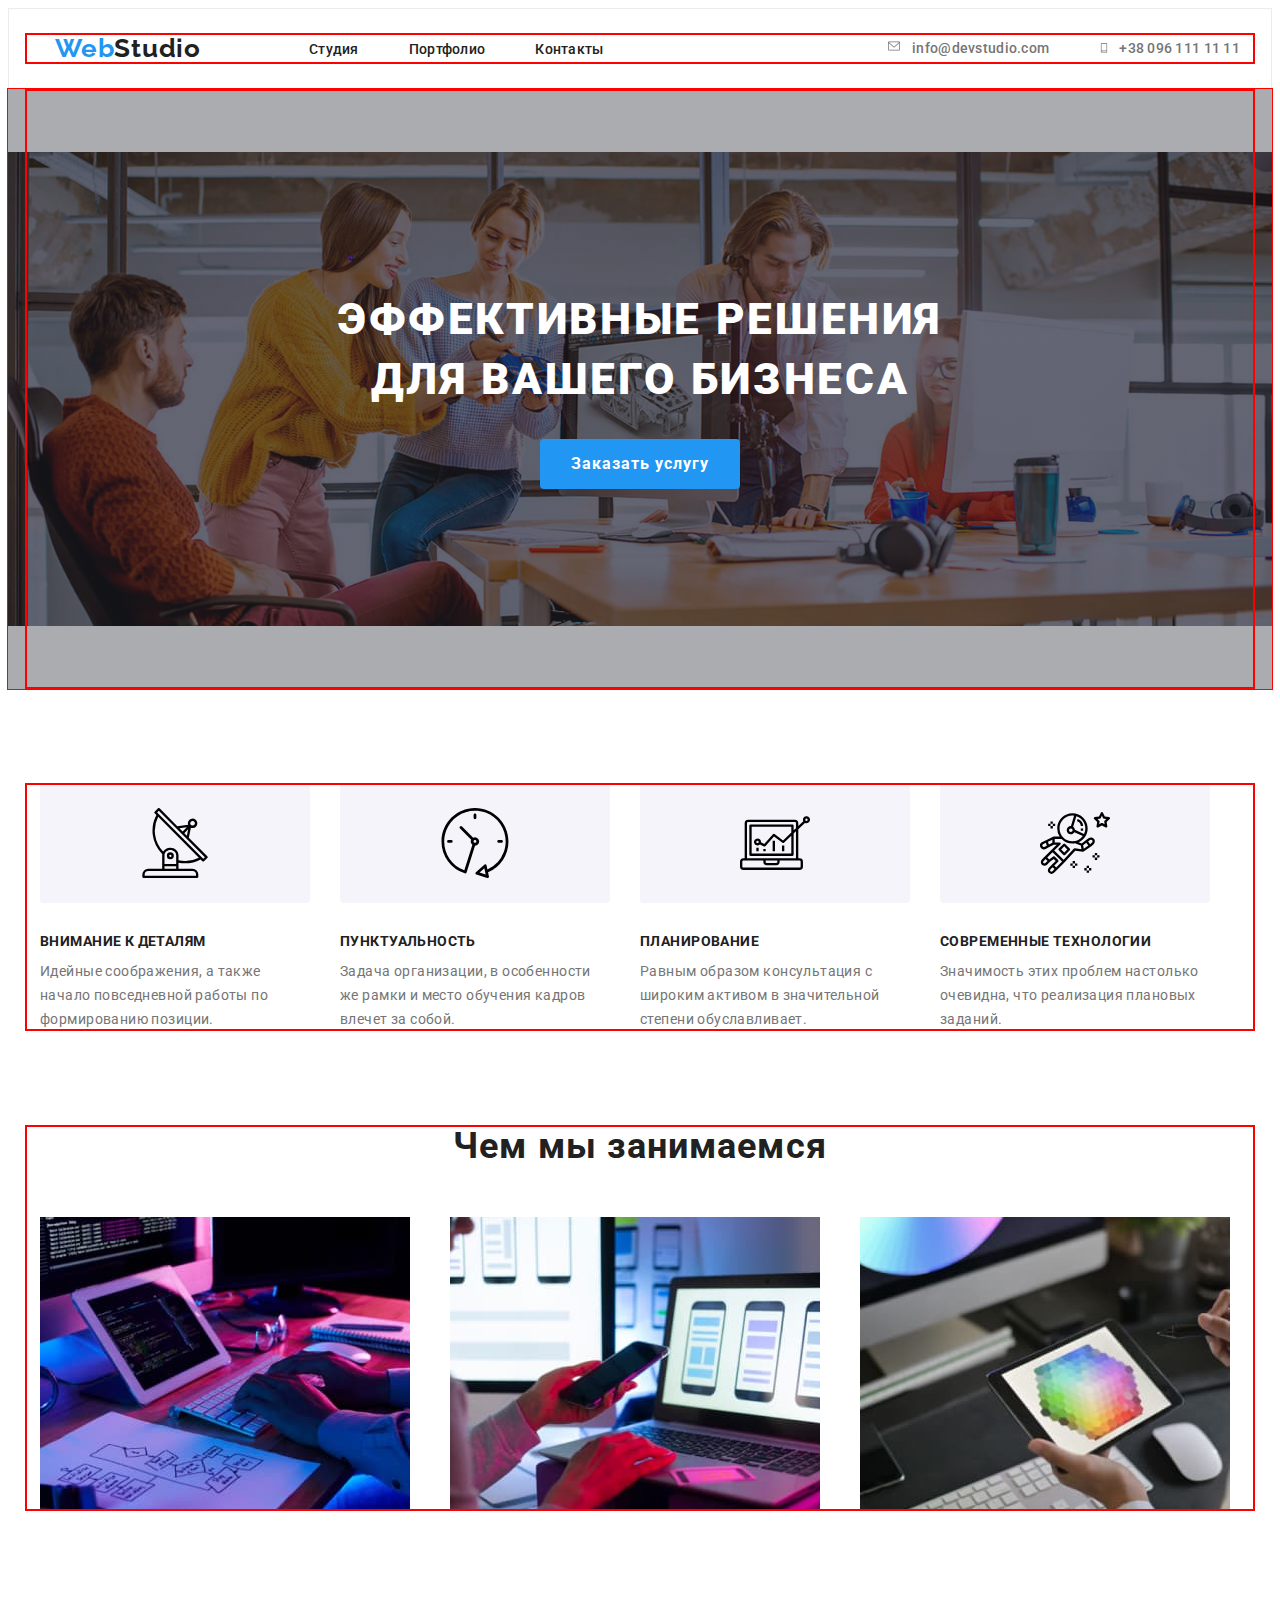
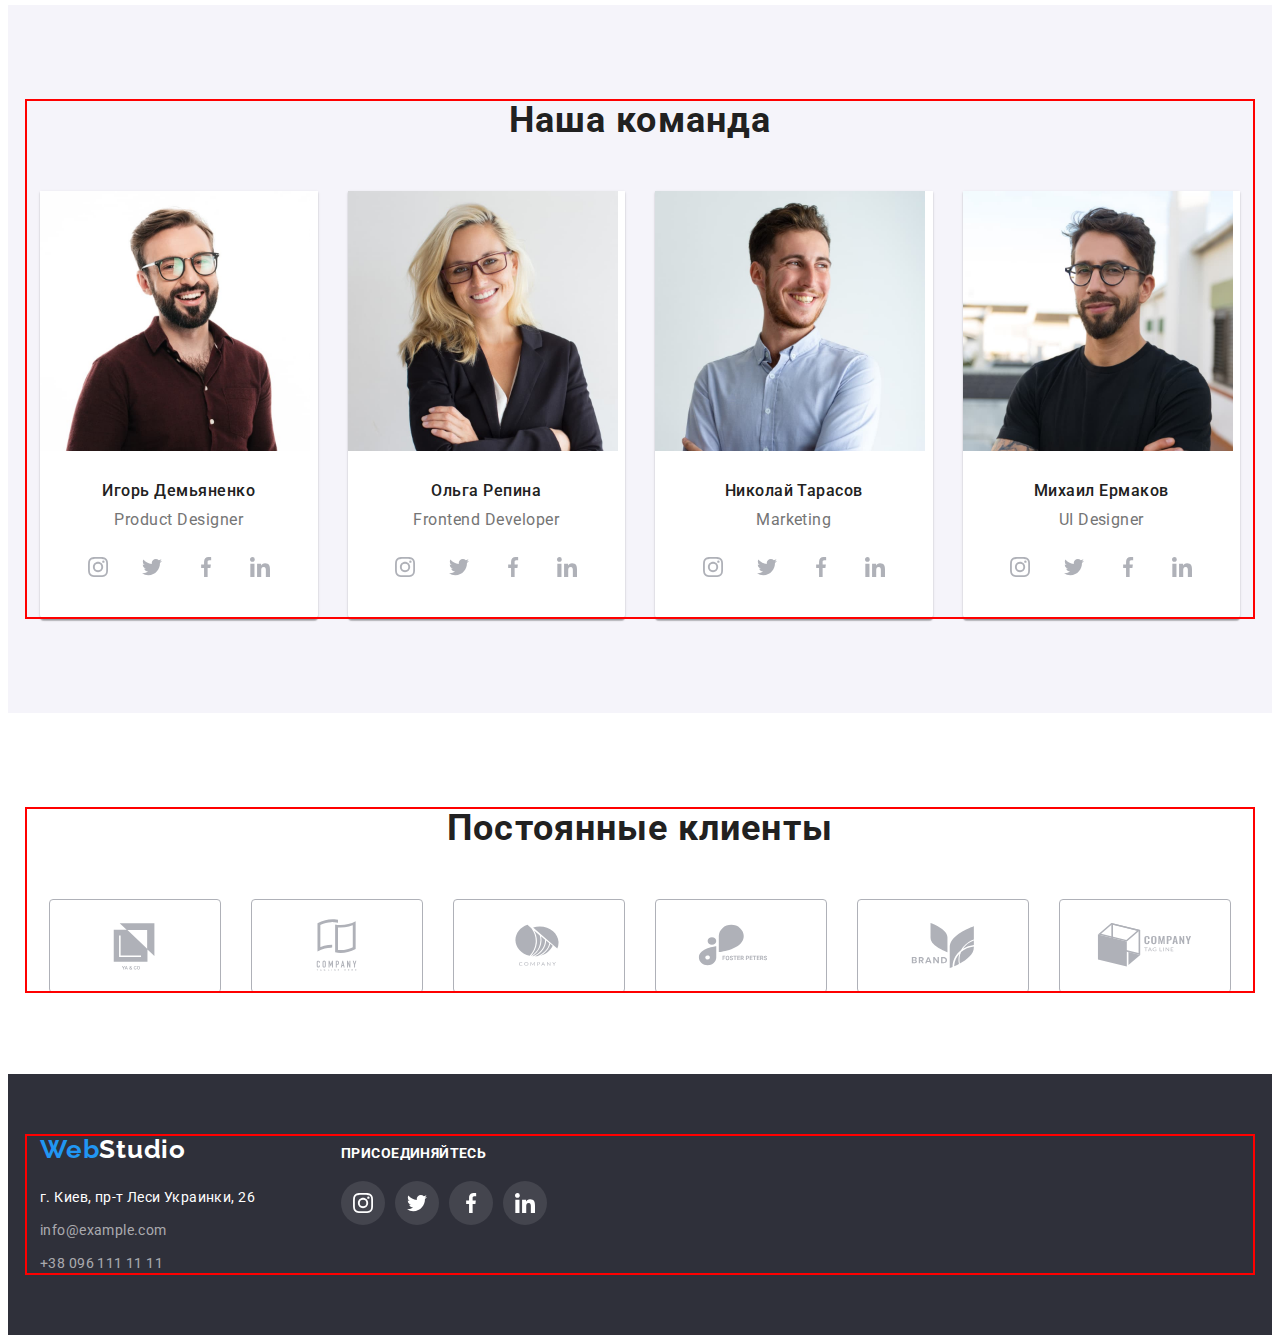
<file: index.html>
<!DOCTYPE html>
<html lang="ru">
  <head>
    <meta charset="UTF-8" />
    <meta http-equiv="X-UA-Compatible" content="IE=edge" />
    <meta name="viewport" content="width=device-width, initial-scale=1.0" />
    <title>WebStudio</title>
    <!-- Fonts start -->
    <link rel="preconnect" href="https://fonts.googleapis.com" />
    <link rel="preconnect" href="https://fonts.gstatic.com" crossorigin />
    <link
      href="https://fonts.googleapis.com/css2?family=Raleway:wght@700&family=Roboto:wght@400;500;700;900&display=swap"
      rel="stylesheet"
    />
    <!-- Fonts end -->
    <!-- Normalize start -->
    <link
      rel="stylesheet"
      href="https://cdnjs.cloudflare.com/ajax/libs/modern-normalize/1.1.0/modern-normalize.min.css"
      integrity="sha512-wpPYUAdjBVSE4KJnH1VR1HeZfpl1ub8YT/NKx4PuQ5NmX2tKuGu6U/JRp5y+Y8XG2tV+wKQpNHVUX03MfMFn9Q=="
      crossorigin="anonymous"
      referrerpolicy="no-referrer"
    />
    <!-- Normalize end -->
    <link rel="stylesheet" href="css/style.css" />
  </head>
  <body>
    <!-- header section -->
    <header class="header">
      <div class="container header-container">
        <a class="logo-link link" href="#" lang="en"><span class="logo-accent">Web</span>Studio</a>
        <nav class="header-nav">
          <ul class="header-list list">
            <li class="header-item">
              <a class="header-link link" href="./index.html">Студия</a>
            </li>
            <li class="header-item">
              <a class="header-link link" href="./portfolio.html">Портфолио</a>
            </li>
            <li class="header-item">
              <a class="header-link link" href="#contacts">Контакты</a>
            </li>
          </ul>
        </nav>
        <ul class="contacts list">
          <li>
            <a class="header-mail link" href="mailto:info@devstudio.com"
              ><svg class="contact-icon" width="16" height="12">
                <use href="./images/icons.svg#icon-mail"></use></svg
              >info@devstudio.com
            </a>
          </li>

          <li>
            <a class="header-phone link" href="tel:+380961111111">
              <svg class="contact-icon" width="10" height="16">
                <use href="./images/icons.svg#icon-phone"></use></svg
              >+38 096 111 11 11</a
            >
          </li>
        </ul>
      </div>
    </header>
    <!-- main section -->
    <main>
      <!-- hero section -->
      <section class="hero">
        <div class="container">
          <h1 class="main-title">Эффективные решения для вашего бизнеса</h1>
          <button class="hero-btn" type="button">Заказать услугу</button>
        </div>
      </section>

      <!-- about section -->
      <section class="about section">
        <div class="container">
          <ul class="about-list list">
            <li class="about-item">
              <div class="background">
                <svg class="about-icon" width="70" height="70">
                  <use href="./images/icons.svg#icon-antenna"></use>
                </svg>
              </div>
              <h3>Внимание к деталям</h3>
              <p>
                Идейные соображения, а также начало повседневной работы по формированию позиции.
              </p>
            </li>
            <li class="about-item">
              <div class="background">
                <svg class="about-icon" width="70" height="70">
                  <use href="./images/icons.svg#icon-clock"></use>
                </svg>
              </div>
              <h3>Пунктуальность</h3>
              <p>
                Задача организации, в особенности же рамки и место обучения кадров влечет за собой.
              </p>
            </li>
            <li class="about-item">
              <div class="background">
                <svg class="about-icon" width="70" height="70">
                  <use href="./images/icons.svg#icon-diagram"></use>
                </svg>
              </div>
              <h3>Планирование</h3>
              <p>
                Равным образом консультация с широким активом в значительной степени обуславливает.
              </p>
            </li>
            <li class="about-item">
              <div class="background">
                <svg class="about-icon" width="70" height="70">
                  <use href="./images/icons.svg#icon-astronaut"></use>
                </svg>
              </div>
              <h3>Современные технологии</h3>
              <p>Значимость этих проблем настолько очевидна, что реализация плановых заданий.</p>
            </li>
          </ul>
        </div>
      </section>
      <section class="about-descr section">
        <div class="container">
          <h2 class="about-description">Чем мы занимаемся</h2>
          <ul class="about-list list card-set">
            <li class="card-set-item">
              <img src="images/about/first.jpg" alt="верстка" width="370" height="294" />
            </li>
            <li class="card-set-item">
              <img src="images/about/second.jpg" alt="дизайн" width="370" height="294" />
            </li>
            <li class="card-set-item">
              <img src="images/about/third.jpg" alt="внешнее оформление" width="370" height="294" />
            </li>
          </ul>
        </div>
      </section>
      <!-- team section -->
      <section class="team section card-set">
        <div class="container">
          <h2>Наша команда</h2>
          <ul class="team-list list">
            <li class="team-item card-set-item">
              <img
                src="images/team/product_designer.jpg"
                lang="en"
                alt="product_designer"
                width="270"
                height="260"
              />
              <div class="team-item-wrapper">
                <h3>Игорь Демьяненко</h3>
                <p>Product Designer</p>
                <ul class="socials list">
                  <li class="socials-item">
                    <a
                      href=""
                      class="socials-link link"
                      target="_blank"
                      rel="noopener noreferrer"
                      aria-label="instagram"
                    >
                      <svg class="socials-icon" width="20" height="20">
                        <use href="./images/icons.svg#icon-instagram"></use>
                      </svg>
                    </a>
                  </li>
                  <li class="socials-item">
                    <a
                      href=""
                      class="socials-link link"
                      target="_blank"
                      rel="noopener noreferrer"
                      aria-label="twitter"
                    >
                      <svg class="socials-icon" width="20" height="20">
                        <use href="./images/icons.svg#icon-twitter"></use>
                      </svg>
                    </a>
                  </li>
                  <li class="socials-item">
                    <a
                      href=""
                      class="socials-link link"
                      target="_blank"
                      rel="noopener noreferrer"
                      aria-label="facebook"
                    >
                      <svg class="socials-icon" width="20" height="20">
                        <use href="./images/icons.svg#icon-facebook"></use>
                      </svg>
                    </a>
                  </li>
                  <li class="socials-item">
                    <a
                      href=""
                      class="socials-link link"
                      target="_blank"
                      rel="noopener noreferrer"
                      aria-label="linkedin"
                    >
                      <svg class="socials-icon" width="20" height="20">
                        <use href="./images/icons.svg#icon-linkedin"></use>
                      </svg>
                    </a>
                  </li>
                </ul>
              </div>
            </li>
            <li class="team-item card-set-item">
              <img
                src="images/team/frontend_developer.jpg"
                lang="en"
                alt="frontend_developer"
                width="270"
                height="260"
              />
              <div class="team-item-wrapper">
                <h3>Ольга Репина</h3>
                <p>Frontend Developer</p>
                <ul class="socials list">
                  <li class="socials-item">
                    <a
                      href=""
                      class="socials-link link"
                      target="_blank"
                      rel="noopener noreferrer"
                      aria-label="instagram"
                    >
                      <svg class="socials-icon" width="20" height="20">
                        <use href="./images/icons.svg#icon-instagram"></use>
                      </svg>
                    </a>
                  </li>
                  <li class="socials-item">
                    <a
                      href=""
                      class="socials-link link"
                      target="_blank"
                      rel="noopener noreferrer"
                      aria-label="twitter"
                    >
                      <svg class="socials-icon" width="20" height="20">
                        <use href="./images/icons.svg#icon-twitter"></use>
                      </svg>
                    </a>
                  </li>
                  <li class="socials-item">
                    <a
                      href=""
                      class="socials-link link"
                      target="_blank"
                      rel="noopener noreferrer"
                      aria-label="facebook"
                    >
                      <svg class="socials-icon" width="20" height="20">
                        <use href="./images/icons.svg#icon-facebook"></use>
                      </svg>
                    </a>
                  </li>
                  <li class="socials-item">
                    <a
                      href=""
                      class="socials-link link"
                      target="_blank"
                      rel="noopener noreferrer"
                      aria-label="linkedin"
                    >
                      <svg class="socials-icon" width="20" height="20">
                        <use href="./images/icons.svg#icon-linkedin"></use>
                      </svg>
                    </a>
                  </li>
                </ul>
              </div>
            </li>
            <li class="team-item">
              <img
                src="images/team/marketing.jpg"
                lang="en"
                alt="marketing"
                width="270"
                height="260"
              />
              <div class="team-item-wrapper">
                <h3>Николай Тарасов</h3>
                <p>Marketing</p>
                <ul class="socials list">
                  <li class="socials-item">
                    <a
                      href=""
                      class="socials-link link"
                      target="_blank"
                      rel="noopener noreferrer"
                      aria-label="instagram"
                    >
                      <svg class="socials-icon" width="20" height="20">
                        <use href="./images/icons.svg#icon-instagram"></use>
                      </svg>
                    </a>
                  </li>
                  <li class="socials-item">
                    <a
                      href=""
                      class="socials-link link"
                      target="_blank"
                      rel="noopener noreferrer"
                      aria-label="twitter"
                    >
                      <svg class="socials-icon" width="20" height="20">
                        <use href="./images/icons.svg#icon-twitter"></use>
                      </svg>
                    </a>
                  </li>
                  <li class="socials-item">
                    <a
                      href=""
                      class="socials-link link"
                      target="_blank"
                      rel="noopener noreferrer"
                      aria-label="facebook"
                    >
                      <svg class="socials-icon" width="20" height="20">
                        <use href="./images/icons.svg#icon-facebook"></use>
                      </svg>
                    </a>
                  </li>
                  <li class="socials-item">
                    <a
                      href=""
                      class="socials-link link"
                      target="_blank"
                      rel="noopener noreferrer"
                      aria-label="linkedin"
                    >
                      <svg class="socials-icon" width="20" height="20">
                        <use href="./images/icons.svg#icon-linkedin"></use>
                      </svg>
                    </a>
                  </li>
                </ul>
              </div>
            </li>
            <li class="team-item card-set-item">
              <img src="images/team/ui_designer.jpg" alt="ui_designer" width="270" height="260" />
              <div class="team-item-wrapper">
                <h3>Михаил Ермаков</h3>
                <p>UI Designer</p>
                <ul class="socials list">
                  <li class="socials-item">
                    <a
                      href=""
                      class="socials-link link"
                      target="_blank"
                      rel="noopener noreferrer"
                      aria-label="instagram"
                    >
                      <svg class="socials-icon" width="20" height="20">
                        <use href="./images/icons.svg#icon-instagram"></use>
                      </svg>
                    </a>
                  </li>
                  <li class="socials-item">
                    <a
                      href=""
                      class="socials-link link"
                      target="_blank"
                      rel="noopener noreferrer"
                      aria-label="twitter"
                    >
                      <svg class="socials-icon" width="20" height="20">
                        <use href="./images/icons.svg#icon-twitter"></use>
                      </svg>
                    </a>
                  </li>
                  <li class="socials-item">
                    <a
                      href=""
                      class="socials-link link"
                      target="_blank"
                      rel="noopener noreferrer"
                      aria-label="facebook"
                    >
                      <svg class="socials-icon" width="20" height="20">
                        <use href="./images/icons.svg#icon-facebook"></use>
                      </svg>
                    </a>
                  </li>
                  <li class="socials-item">
                    <a
                      href=""
                      class="socials-link link"
                      target="_blank"
                      rel="noopener noreferrer"
                      aria-label="linkedin"
                    >
                      <svg class="socials-icon" width="20" height="20">
                        <use href="./images/icons.svg#icon-linkedin"></use>
                      </svg>
                    </a>
                  </li>
                </ul>
              </div>
            </li>
          </ul>
        </div>
      </section>
      <section class="clients">
        <div class="container clients-container">
          <h2 class="clients-title">Постоянные клиенты</h2>
          <ul class="clients-list list">
            <li class="clients-item">
              <a
                href=""
                class="client-link link"
                target="_blank"
                rel="noopener noreferrer"
                aria-label="logo-1"
              >
                <svg class="client-icon" width="106" height="60">
                  <use href="./images/icons.svg#icon-logo-1"></use>
                </svg>
              </a>
            </li>
            <li class="clients-item">
              <a
                href=""
                class="client-link link"
                target="_blank"
                rel="noopener noreferrer"
                aria-label="logo-2"
              >
                <svg class="client-icon" width="106" height="60">
                  <use href="./images/icons.svg#icon-logo-2"></use>
                </svg>
              </a>
            </li>
            <li class="clients-item">
              <a
                href=""
                class="client-link link"
                target="_blank"
                rel="noopener noreferrer"
                aria-label="logo-3"
              >
                <svg class="client-icon" width="106" height="60">
                  <use href="./images/icons.svg#icon-logo-3"></use>
                </svg>
              </a>
            </li>
            <li class="clients-item">
              <a
                href=""
                class="client-link link"
                target="_blank"
                rel="noopener noreferrer"
                aria-label="logo-4"
              >
                <svg class="client-icon" width="106" height="60">
                  <use href="./images/icons.svg#icon-logo-4"></use>
                </svg>
              </a>
            </li>
            <li class="clients-item">
              <a
                href=""
                class="client-link link"
                target="_blank"
                rel="noopener noreferrer"
                aria-label="logo-5"
              >
                <svg class="client-icon" width="106" height="60">
                  <use href="./images/icons.svg#icon-logo-5"></use>
                </svg>
              </a>
            </li>
            <li class="clients-item">
              <a
                href=""
                class="client-link link"
                target="_blank"
                rel="noopener noreferrer"
                aria-label="logo-6"
              >
                <svg class="client-icon" width="106" height="60">
                  <use href="./images/icons.svg#icon-logo-6"></use>
                </svg>
              </a>
            </li>
          </ul>
        </div>
      </section>
    </main>
    <!-- footer section -->
    <footer class="footer">
      <div class="container footer-container">
        <div class="footer-left">
          <a class="footer-logo-link link" href="#" lang="en"
            ><span class="footer-logo-accent">Web</span>Studio</a
          >
          <address>
            <ul class="footer-list list">
              <li class="footer-item">
                <a
                  class="footer-link link"
                  href="https://bit.ly/3pXMvUd"
                  target="_blank"
                  rel="noopener noreferrer"
                  >г. Киев, пр-т Леси Украинки, 26</a
                >
              </li>
              <li class="footer-item">
                <a class="footer-mail link" href="mailto:info@devstudio.com">info@example.com</a>
              </li>
              <li class="footer-item">
                <a class="footer-phone link" href="tel:+380961111111">+38 096 111 11 11</a>
              </li>
            </ul>
          </address>
        </div>
        <div class="footer-right">
          <h2 class="footer-title">Присоединяйтесь</h2>
          <ul class="footer-right-list list">
            <li class="footer-item">
              <a
                class="socials-footer-link link"
                href=""
                target="_blank"
                rel="noopener noreferrer"
                aria-label="instagram"
              >
                <svg class="footer-icon" width="20" height="20">
                  <use href="./images/icons.svg#icon-instagram"></use>
                </svg>
              </a>
            </li>
            <li class="footer-item">
              <a
                class="socials-footer-link link"
                href=""
                target="_blank"
                rel="noopener noreferrer"
                aria-label="twitter"
              >
                <svg class="footer-icon" width="20" height="20">
                  <use href="./images/icons.svg#icon-twitter"></use>
                </svg>
              </a>
            </li>
            <li class="footer-item">
              <a
                class="socials-footer-link link"
                href=""
                target="_blank"
                rel="noopener noreferrer"
                aria-label="facebook"
              >
                <svg class="footer-icon" width="20" height="20">
                  <use href="./images/icons.svg#icon-facebook"></use>
                </svg>
              </a>
            </li>
            <li class="footer-item">
              <a
                class="socials-footer-link link"
                href=""
                target="_blank"
                rel="noopener noreferrer"
                aria-label="linkedin"
              >
                <svg class="footer-icon" width="20" height="20">
                  <use href="./images/icons.svg#icon-linkedin"></use>
                </svg>
              </a>
            </li>
          </ul>
        </div>
      </div>
    </footer>
  </body>
</html>
</file>
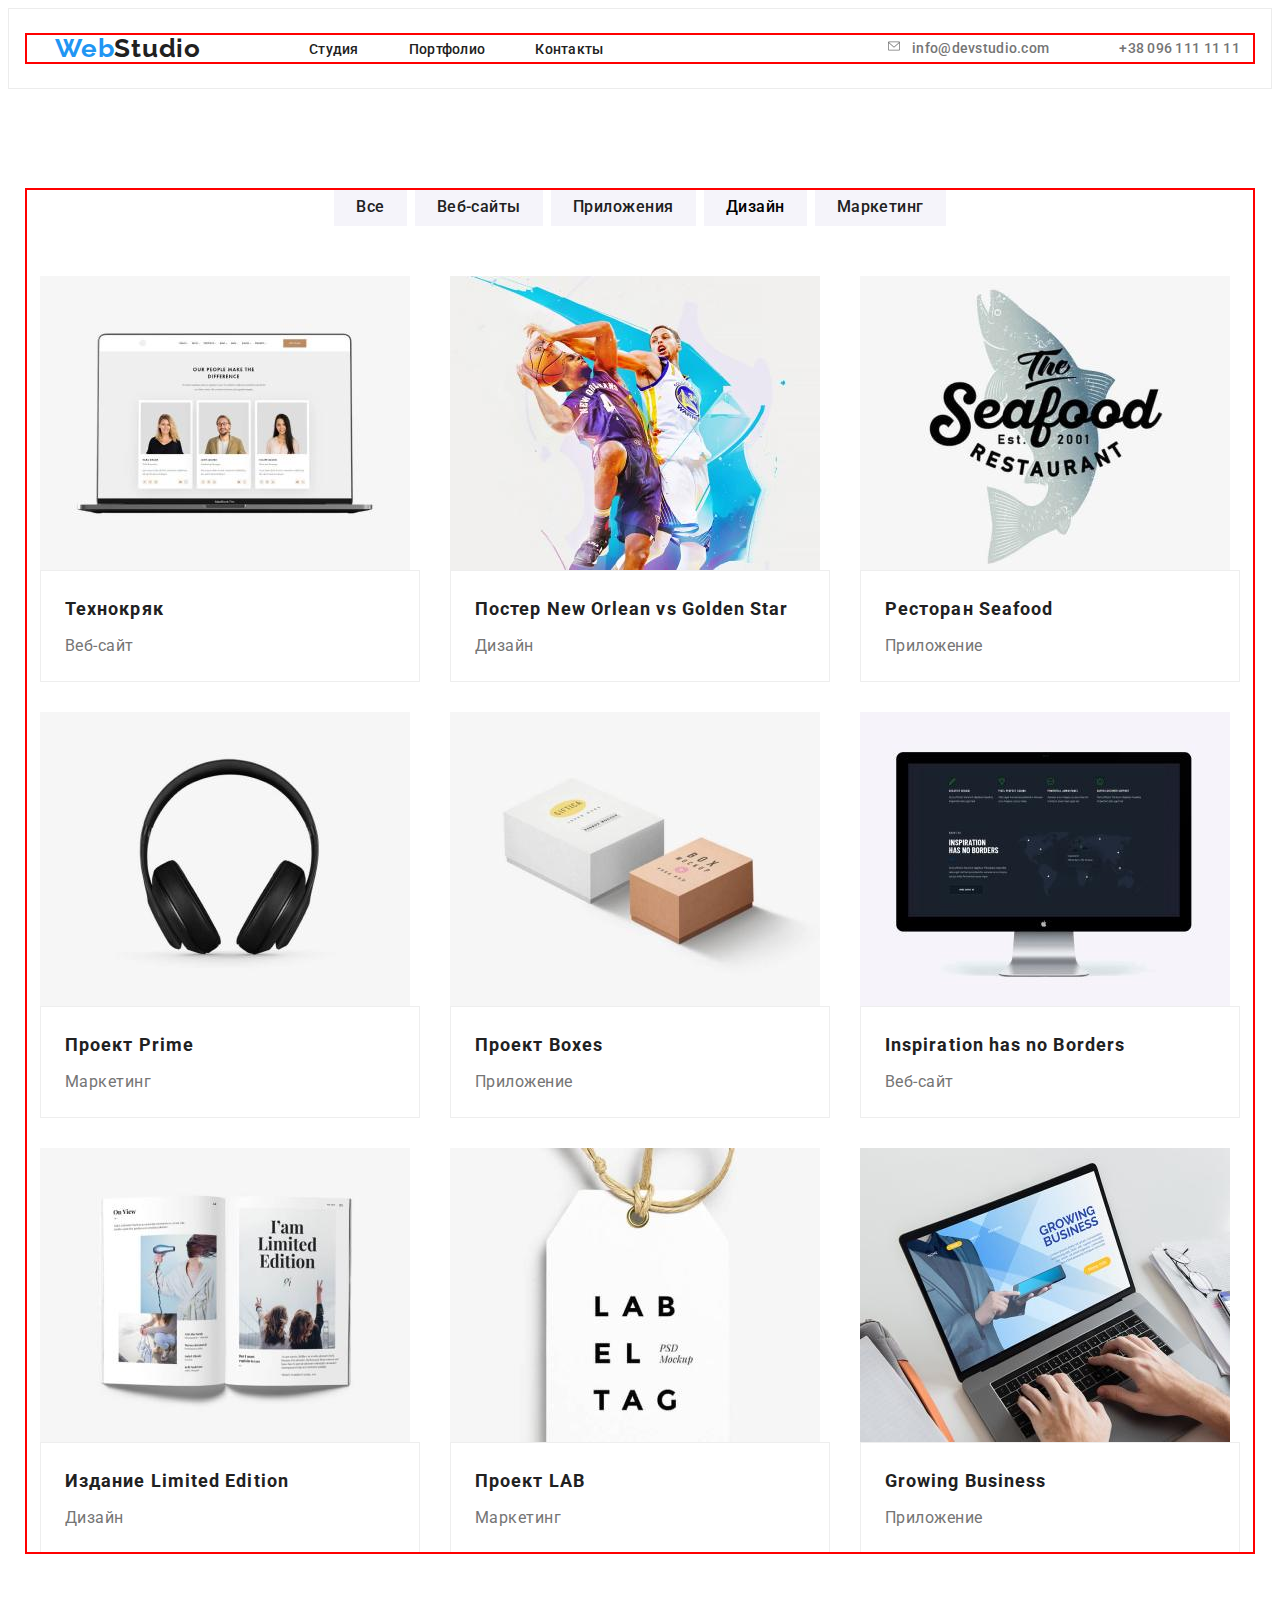
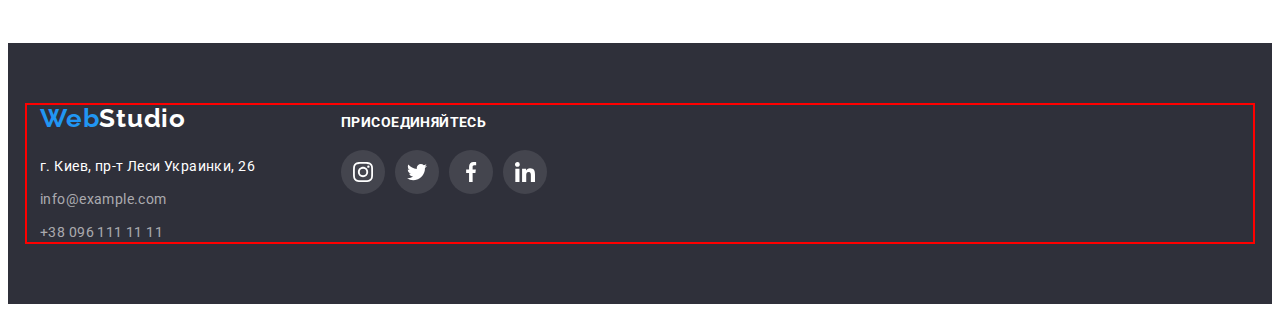
<file: portfolio.html>
<!DOCTYPE html>
<html lang="en">
  <head>
    <meta charset="UTF-8" />
    <meta http-equiv="X-UA-Compatible" content="IE=edge" />
    <meta name="viewport" content="width=device-width, initial-scale=1.0" />
    <title>Портфолио</title>
    <!-- Fonts start -->
    <link rel="preconnect" href="https://fonts.googleapis.com" />
    <link rel="preconnect" href="https://fonts.gstatic.com" crossorigin />
    <link
      href="https://fonts.googleapis.com/css2?family=Raleway:wght@700&family=Roboto:wght@400;500;700;900&display=swap"
      rel="stylesheet"
    />
    <!-- Fonts end -->
    <!-- Normalize start -->
    <link
      rel="stylesheet"
      href="https://cdnjs.cloudflare.com/ajax/libs/modern-normalize/1.1.0/modern-normalize.min.css"
      integrity="sha512-wpPYUAdjBVSE4KJnH1VR1HeZfpl1ub8YT/NKx4PuQ5NmX2tKuGu6U/JRp5y+Y8XG2tV+wKQpNHVUX03MfMFn9Q=="
      crossorigin="anonymous"
      referrerpolicy="no-referrer"
    />
    <!-- Normalize end -->
    <link rel="stylesheet" href="css/style.css" />
  </head>
  <body>
    <!-- header section -->
    <header class="header">
      <div class="container header-container">
        <a class="logo-link link" href="#" lang="en"><span class="logo-accent">Web</span>Studio</a>
        <nav class="header-nav">
          <ul class="header-list list">
            <li class="header-item">
              <a class="header-link link" href="./index.html">Студия</a>
            </li>
            <li class="header-item">
              <a class="header-link link" href="./portfolio.html">Портфолио</a>
            </li>
            <li class="header-item">
              <a class="header-link link" href="#contacts">Контакты</a>
            </li>
          </ul>
        </nav>
        <ul class="contacts list">
          <li>
            <a class="header-mail link" href="mailto:info@devstudio.com">
              <svg class="contact-icon" width="16" height="12">
                <use href="./images/icons.svg#icon-mail"></use></svg
              >info@devstudio.com
            </a>
          </li>

          <li>
            <a class="header-phone link" href="tel:+380961111111">
              <svg class="contact-icon" width="10" height="16">
                <use href="./images/icons.svg#icon-telephone"></use></svg
              >+38 096 111 11 11
            </a>
          </li>
        </ul>
      </div>
    </header>
    <!-- main section -->
    <main>
      <!-- hero section -->
      <section class="work">
        <div class="container">
          <h1 hidden>Portfolio</h1>
          <ul class="btn list">
            <li>
              <button type="button" class="work-btn-item btn-mode-ligh">Все</button>
            </li>
            <li>
              <button type="button" class="work-btn-item btn-mode-ligh">Веб-сайты</button>
            </li>
            <li>
              <button type="button" class="work-btn-item btn-mode-ligh">Приложения</button>
            </li>
            <li>
              <button type="button" class="work-btn-item btn-mode-light">Дизайн</button>
            </li>
            <li>
              <button type="button" class="work-btn-item btn-mode-ligh">Маркетинг</button>
            </li>
          </ul>
          <ul class="work-card list card-set">
            <li class="work-cards card-set-item">
              <a class="work-link link"  href="#">
                <img
                  src="images/portfolio/laptop.jpg"
                  alt="technochryak"
                  width="370"
                  height="294"
                />
              </a>
              <div class="work-cards-wrapper">
                <h3 class="work-cards-title">Технокряк</h3>
                <p class="work-cards-text">Веб-сайт</p>
              </div>
            </li>
            <li class="work-cards card-set-item">
              <a href="#">
                <img src="images/portfolio/basketball.jpg" alt="poster" width="370" height="294" />
              </a>
              <div class="work-cards-wrapper">
                <h3 class="work-cards-title">Постер New Orlean vs Golden Star</h3>
                <p class="work-cards-text">Дизайн</p>
              </div>
            </li>
            <li class="work-cards card-set-item">
              <a href="#">
                <img src="images/portfolio/seafood.jpg" alt="restourant" width="370" height="294" />
              </a>
              <div class="work-cards-wrapper">
                <h3 class="work-cards-title">Ресторан Seafood</h3>
                <p class="work-cards-text">Приложение</p>
              </div>
            </li>
            <li class="work-cards card-set-item">
              <a href="#">
                <img
                  src="images/portfolio/headphones.jpg"
                  alt="headphones"
                  width="370"
                  height="294"
                />
              </a>
              <div class="work-cards-wrapper">
                <h3 class="work-cards-title">Проект Prime</h3>
                <p class="work-cards-text">Маркетинг</p>
              </div>
            </li>
            <li class="work-cards card-set-item">
              <a href="#">
                <img src="images/portfolio/boxes.jpg" alt="boxes" width="370" height="294" />
              </a>
              <div class="work-cards-wrapper">
                <h3 class="work-cards-title">Проект Boxes</h3>
                <p class="work-cards-text">Приложение</p>
              </div>
            </li>
            <li class="work-cards card-set-item">
              <a href="#">
                <img src="images/portfolio/imac.jpg" alt="Inspiration" width="370" height="294" />
              </a>
              <div class="work-cards-wrapper">
                <h3 class="work-cards-title">Inspiration has no Borders</h3>
                <p class="work-cards-text">Веб-сайт</p>
              </div>
            </li>
            <li class="work-cards card-set-item">
              <a href="#">
                <img
                  src="images/portfolio/limited.jpg"
                  alt="limited edition"
                  width="370"
                  height="294"
                />
              </a>
              <div class="work-cards-wrapper">
                <h3 class="work-cards-title">Издание Limited Edition</h3>
                <p class="work-cards-text">Дизайн</p>
              </div>
            </li>
            <li class="work-cards card-set-item">
              <a href="#">
                <img src="images/portfolio/lab.jpg" alt="lab" width="370" height="294" />
              </a>
              <div class="work-cards-wrapper">
                <h3 class="work-cards-title">Проект LAB</h3>
                <p class="work-cards-text">Маркетинг</p>
              </div>
            </li>
            <li class="work-cards card-set-item">
              <a href="#">
                <img
                  src="images/portfolio/business.jpg"
                  alt="growing business"
                  width="370"
                  height="294"
                />
              </a>
              <div class="work-cards-wrapper">
                <h3 class="work-cards-title">Growing Business</h3>
                <p class="work-cards-text">Приложение</p>
              </div>
            </li>
          </ul>
        </div>
      </section>
    </main>
    <!-- footer section -->
    <footer class="footer">
      <div class="container footer-container">
        <div class="footer-left">
          <a class="footer-logo-link link" href="#" lang="en"
            ><span class="footer-logo-accent">Web</span>Studio</a
          >
          <address>
            <ul class="footer-list list">
              <li class="footer-item">
                <a
                  class="footer-link link"
                  href="https://bit.ly/3pXMvUd"
                  target="_blank"
                  rel="noopener noreferrer"
                  >г. Киев, пр-т Леси Украинки, 26</a
                >
              </li>
              <li class="footer-item">
                <a class="footer-mail link" href="mailto:info@devstudio.com">info@example.com</a>
              </li>
              <li class="footer-item">
                <a class="footer-phone link" href="tel:+380961111111">+38 096 111 11 11</a>
              </li>
            </ul>
          </address>
        </div>
        <div class="footer-right">
          <h2 class="footer-title">Присоединяйтесь</h2>
          <ul class="footer-right-list list">
            <li class="footer-item">
              <a
                class="socials-footer-link link"
                href=""
                target="_blank"
                rel="noopener noreferrer"
                aria-label="instagram"
              >
                <svg class="footer-icon" width="20" height="20">
                  <use href="./images/icons.svg#icon-instagram"></use>
                </svg>
              </a>
            </li>
            <li class="footer-item">
              <a
                class="socials-footer-link link"
                href=""
                target="_blank"
                rel="noopener noreferrer"
                aria-label="twitter"
              >
                <svg class="footer-icon" width="20" height="20">
                  <use href="./images/icons.svg#icon-twitter"></use>
                </svg>
              </a>
            </li>
            <li class="footer-item">
              <a
                class="socials-footer-link link"
                href=""
                target="_blank"
                rel="noopener noreferrer"
                aria-label="facebook"
              >
                <svg class="footer-icon" width="20" height="20">
                  <use href="./images/icons.svg#icon-facebook"></use>
                </svg>
              </a>
            </li>
            <li class="footer-item">
              <a
                class="socials-footer-link link"
                href=""
                target="_blank"
                rel="noopener noreferrer"
                aria-label="linkedin"
              >
                <svg class="footer-icon" width="20" height="20">
                  <use href="./images/icons.svg#icon-linkedin"></use>
                </svg>
              </a>
            </li>
          </ul>
        </div>
      </div>
    </footer>
  </body>
</html>
</file>
<file: css/style.css>
:root {
  /* fonts */
  --main-font: 'Roboto', sans-serif;
  --secondary-font: 'Raleway', sans-serif;

  /* text colors */
  --main-txt-cl: #212121;
  --accent-txt-cl: #2196f3;
  --btn-txt-cl: #ffffff;
  --contacts-txt-cl: #757575;
  --title-txt-cl: #e5e5e5;
  --main-title-txt-cl: #e5e5e5;
  --links-txt-cl: #afb1b8;

  /* bg colors */
  --dark-bg-cl: #2f303a;
  --light-bg-cl: #f5f4fa;

  /* Others */
  --indent: 30px;
  --items: 3;
}

body {
  font-family: var(--main-font);
  color: var(--main-txt-cl);
}

button {
  font-family: var(--main-font);
}

/* reset styles */
h1,
h2,
h3,
h4,
h5,
h6,
p {
  margin: 0 auto;
}

img {
  display: block;
}
.link {
  text-decoration: none;
  color: currentColor;
}

.list {
  list-style: none;
  padding: 0;
  margin: 0;
}

/* CARD-SET */

.card-set {
  display: flex;
  flex-wrap: wrap;
  gap: var(--indent);
}

.card-set-item {
  flex-basis: calc((100% - var(--indent) * (var(--items) - 1)) / var(--items));
}

.card-set-item:focus,
.card-set-item:hover {
  box-shadow: 0px 1px 1px rgba(0, 0, 0, 0.12), 0px 4px 4px rgba(0, 0, 0, 0.06), 1px 4px 6px rgba(0, 0, 0, 0.16);
}

/* base style */

.section {
  padding-top: 94px;
  padding-bottom: 94px;
}

.container {
  width: 1200px;
  margin-left: auto;
  margin-right: auto;
  padding-left: 15px;
  padding-right: 15px;

  outline: 2px solid red;
  outline-offset: -2px;
}

.work-btn-item {
  padding: 6px 22px;
  border: none;
  font-family: inherit;
  font-weight: 500;
  font-size: 16px;
  line-height: calc(26 / 16);
  letter-spacing: 0.03em;
  background-color: var(--light-bg-cl);
  cursor: pointer;
}

.hero-btn {
  display: block;
  margin-left: auto;
  margin-right: auto;
  margin-top: 30px;
  margin-bottom: 200px;
  min-width: 200px;
  min-height: 50px;
  font-family: inherit;
  font-weight: 700;
  font-size: 16px;
  line-height: calc(30 / 16);
  letter-spacing: 0.06em;
  background-color: var(--accent-txt-cl);
  color: var(--btn-txt-cl);
  border: none;
  border-radius: 4px;
  cursor: pointer;
}

.btn {
  display: flex;
  justify-content: center;
  gap: 8px;
  margin-bottom: 50px;
  border-radius: 4px;
}

.btn-mode-ligh {
  color: var(--main-txt-cl);
}

.hero-btn:hover,
.hero-btn:focus {
}

.work-btn-item:hover,
.work-btn-item:focus {
  background-color: var(--accent-txt-cl);
  color: var(--btn-txt-cl);
}

/* Header section */

.header {
  border: 1px solid #ececec;
  padding: 24px 0 24px 0;
}

.header-container {
  display: flex;
  align-items: center;
  color: var(--main-txt-cl);
}

.header-list {
  display: flex;
  gap: 50px;
}

.header-link {
  font-family: var(--main-font);
  font-weight: 500;
  font-size: 14px;
  line-height: calc(16 / 14);
  letter-spacing: 0.02em;
}

.contacts {
  display: flex;
  align-items: center;
  margin-left: auto;
}

.header-mail {
  margin-right: 50px;
}

.header-phone:hover,
.header-phone:focus,
.header-mail:hover,
.header-mail:focus,
.header-link:hover,
.header-link:focus {
  color: var(--accent-txt-cl);
}

.header-phone,
.header-mail {
  display: flex;
  text-align: center;
  justify-content: center;
  font-weight: 500;
  font-size: 14px;
  line-height: calc(16 / 14);
  letter-spacing: 0.02em;
  color: var(--contacts-txt-cl);
}

.contact-icon {
  margin-right: 10px;
  fill: currentColor;
}

.contact-icon:hover,
.contact-icon:focus {
}

/* logo section */

.logo-link {
  margin-right: 93px;
  font-family: var(--secondary-font);
  font-style: normal;
  font-weight: 700;
  font-size: 26px;
  line-height: 1.19;
  letter-spacing: 0.03em;
  color: var(--main-txt-cl);
  text-decoration: none;
  padding-left: 15px;
  padding-right: 15px;
}
.logo-accent {
  color: var(--accent-txt-cl);
}

/* hero section */

.hero {
  display: flex;
  outline: 1px solid red;
  margin-left: auto;
  margin-right: auto;

  background-image: linear-gradient(to right, rgba(47, 48, 58, 0.4), rgba(47, 48, 58, 0.4)),
    url(../images/hero/background.jpg);
  background-repeat: no-repeat;
  background-position: center;
  background-size: contain;
}

.main-title {
  margin-top: 200px;
  max-width: 696px;
  color: var(--title-txt-cl);
  font-family: var(--main-font);
  font-style: normal;
  font-weight: 900;
  font-size: 44px;
  line-height: calc(60 / 44);
  text-align: center;
  letter-spacing: 0.06em;
  text-transform: uppercase;
  color: var(--btn-txt-cl);
}

/* team section */

.team {
  background-color: var(--light-bg-cl);
}

/* socials icons */

.socials {
  display: flex;
  align-items: center;
  justify-content: center;
  margin-top: 16px;
  gap: 10px;
}

.socials-link {
  display: flex;
  align-items: center;
  justify-content: center;
  width: 44px;
  height: 44px;
  color: var(--links-txt-cl);
  background-color: var(--btn-txt-cl);
  border-radius: 50%;
}

.socials-link:hover,
.socials-link:focus {
  color: var(--btn-txt-cl);
  background-color: var(--accent-txt-cl);
}
.socials-icon {
  fill: currentColor;
}

/* about section */

.about-descr {
  padding-top: 0;
}

.about-item {
  width: 270px;
}

.about-icon {
}

.about-list {
  display: flex;
  gap: 30px;
}

.background {
  display: flex;
  justify-content: center;
  align-items: center;
  height: 120px;
  background-color: var(--light-bg-cl);
  border-radius: 4px;
}

.about-description {
  margin-bottom: 50px;
  font-family: var(--main-font);
  font-style: normal;
  font-weight: 700;
  font-size: 36px;
  line-height: calc(42 / 36);
  text-align: center;
  letter-spacing: 0.03em;
}

.about h3 {
  margin-top: 30px;
  padding-bottom: 10px;
  font-family: var(--main-font);
  font-style: normal;
  font-weight: 700;
  font-size: 14px;
  line-height: calc(16 / 14);
  letter-spacing: 0.03em;
  text-transform: uppercase;
  color: var(--main-txt-cl);
}

.about p {
  font-family: var(--main-font);
  font-style: normal;
  font-weight: 400;
  font-size: 14px;
  line-height: calc(24 / 14);
  letter-spacing: 0.03em;
  color: var(--contacts-txt-cl);
}

/* team section */

.team {
  font-family: var(--main-font);
  font-style: normal;
  font-weight: 700;
  font-size: 36px;
  line-height: calc(42 / 36);
  text-align: center;
  letter-spacing: 0.03em;
  color: var(--main-txt-cl);
}

.team-list {
  display: flex;
  gap: 30px;
  --items: 4;
}

.team-item {
  background-color: var(--btn-txt-cl);
  flex-basis: calc((100% - var(--indent) * (var(--items) - 1)) / var(--items));
  box-shadow: 0px 1px 3px rgba(0, 0, 0, 0.12), 0px 1px 1px rgba(0, 0, 0, 0.14),
    0px 2px 1px rgba(0, 0, 0, 0.2);
  border-radius: 0px 0px 4px 4px;
}

.team h2 {
  margin-bottom: 50px;
  font-family: var(--main-font);
  font-style: normal;
  font-weight: 700;
  font-size: 36px;
  line-height: calc(42 / 36);
  text-align: center;
  letter-spacing: 0.03em;
  color: var(--main-txt-cl);
}

.team-item-wrapper {
  padding-top: 30px;
  padding-bottom: 30px;
}

.team h3 {
  font-family: var(--main-font);
  font-style: normal;
  font-weight: 500;
  font-size: 16px;
  line-height: calc(19 / 16);
  text-align: center;
  letter-spacing: 0.03em;
  color: var(--main-txt-cl);
  margin-bottom: 10px;
}

.team p {
  font-family: var(--main-font);
  font-style: normal;
  font-weight: 400;
  font-size: 16px;
  line-height: calc(19 / 16);
  text-align: center;
  letter-spacing: 0.03em;
  color: var(--contacts-txt-cl);
  margin-bottom: 15px;
}

/* clients section */

.clients {
  display: flex;
  padding-bottom: 81px;
  padding-top: 94px;
}

.clients-title {
  font-family: var(--main-font);
  font-style: normal;
  font-weight: 700;
  font-size: 36px;
  line-height: calc(42 / 36);
  text-align: center;
  letter-spacing: 0.03em;
  margin-bottom: 50px;
  color: var(--main-txt-cl);
}

.clients-list {
  margin: 0;
  padding: 0;
  display: flex;
  text-align: center;
  justify-content: center;
  gap: 30px;
}

.client-link {
  display: flex;
  width: 170px;
  height: 92px;
  text-align: center;
  justify-content: center;
  color: var(--links-txt-cl);
  background-color: var(--btn-txt-cl);
  border: 1px solid var(--links-txt-cl);
  border-radius: 4px;
}

.client-link:hover,
.client-link:focus {
  color: var(--accent-txt-cl);
  background-color: var(--btn-txt-cl);
  border-color: var(--accent-txt-cl);
}

.client-icon {
  display: flex;
  align-items: center;
  justify-content: center;
  fill: currentColor;
  margin: 16px 32px;
}

/* work section */

.work {
  padding-top: 99px;
  padding-bottom: 89px;
}

.work-cards-wrapper {
  padding: 20px 24px;
  border: 1px solid #eeeeee;
}

.work-cards-title {
  font-family: var(--main-font);
  font-style: normal;
  font-weight: 700;
  font-size: 18px;
  line-height: calc(36 / 18);
  letter-spacing: 0.06em;
  color: var(--main-txt-cl);
  margin-bottom: 4px;
}

.work-cards-text {
  font-family: var(--main-font);
  font-style: normal;
  font-weight: 400;
  font-size: 16px;
  line-height: calc(30 / 16);
  letter-spacing: 0.03em;
  color: var(--contacts-txt-cl);
}

.work-card:hover,
.work-card:focus {
  box-shadow: 0px 1px 1px rgba(0, 0, 0, 0.12), 0px 4px 4px rgba(0, 0, 0, 0.06), 1px 4px 6px rgba(0, 0, 0, 0.16);
}
/* footer section */

.footer {
  padding-top: 60px;
  padding-bottom: 60px;
}

.footer-container {
  display: flex;
  align-items: center;
  justify-content: normal;
  align-items: baseline;
}

.footer-list {
  display: flex;
  flex-direction: column;
  gap: 9px;
}

.footer-logo-link {
  font-family: var(--secondary-font);
  font-style: normal;
  font-weight: 700;
  font-size: 26px;
  line-height: calc(31 / 26);
  letter-spacing: 0.03em;
  color: var(--btn-txt-cl);
  padding-bottom: 20px;
}

.footer-logo-accent {
  color: var(--accent-txt-cl);
}

.footer {
  background-color: var(--dark-bg-cl);
}

.footer-item {
  font-family: var(--main-font);
  font-style: normal;
  font-weight: 400;
  font-size: 14px;
  line-height: calc(24 / 14);
  letter-spacing: 0.03em;
}

.footer-link {
  font-weight: 400;
  font-size: 14px;
  line-height: calc(24 / 14);
  letter-spacing: 0.03em;
  color: var(--btn-txt-cl);
}

.footer-mail:hover,
.footer-mail:focus,
.footer-phone:hover,
.footer-phone:focus,
.footer-link:hover,
.footer-link:focus {
  color: var(--accent-txt-cl);
}

.footer-mail,
.footer-phone {
  font-family: var(--main-font);
  font-style: normal;
  font-weight: 400;
  font-size: 14px;
  line-height: calc(24 / 14);
  letter-spacing: 0.03em;
  color: rgba(255, 255, 255, 0.6);
}

.footer-right {
  display: flex;
  flex-direction: column;
  justify-content: center;
  font-family: var(--main-font);
  font-style: normal;
  font-weight: 700;
  font-size: 14px;
  line-height: calc(16 / 14);
  letter-spacing: 0.03em;
  text-transform: uppercase;
  color: var(--btn-txt-cl);
}

.footer-title {
  margin: 0;
  margin-bottom: 20px;
  font-weight: 700;
  font-size: 14px;
  line-height: calc(16 / 14);
  letter-spacing: 0.03em;
  text-transform: uppercase;
  color: var(--btn-txt-cl);
}

.footer-left {
  display: flex;
  flex-wrap: wrap;
  width: 231px;
  margin-right: 70px;
}

.footer-right-list {
  display: flex;
  align-items: center;
  justify-content: normal;
  align-items: baseline;
  gap: 10px;
}

.socials-footer-link {
  display: flex;
  align-items: center;
  justify-content: center;
  width: 44px;
  height: 44px;
  border-radius: 50%;
  background: rgba(255, 255, 255, 0.1);
}

.socials-footer-link:hover,
.socials-footer-link:focus {
  color: var(--btn-txt-cl);
  background-color: var(--accent-txt-cl);
}

.footer-icon {
  fill: currentColor;
}
</file>
